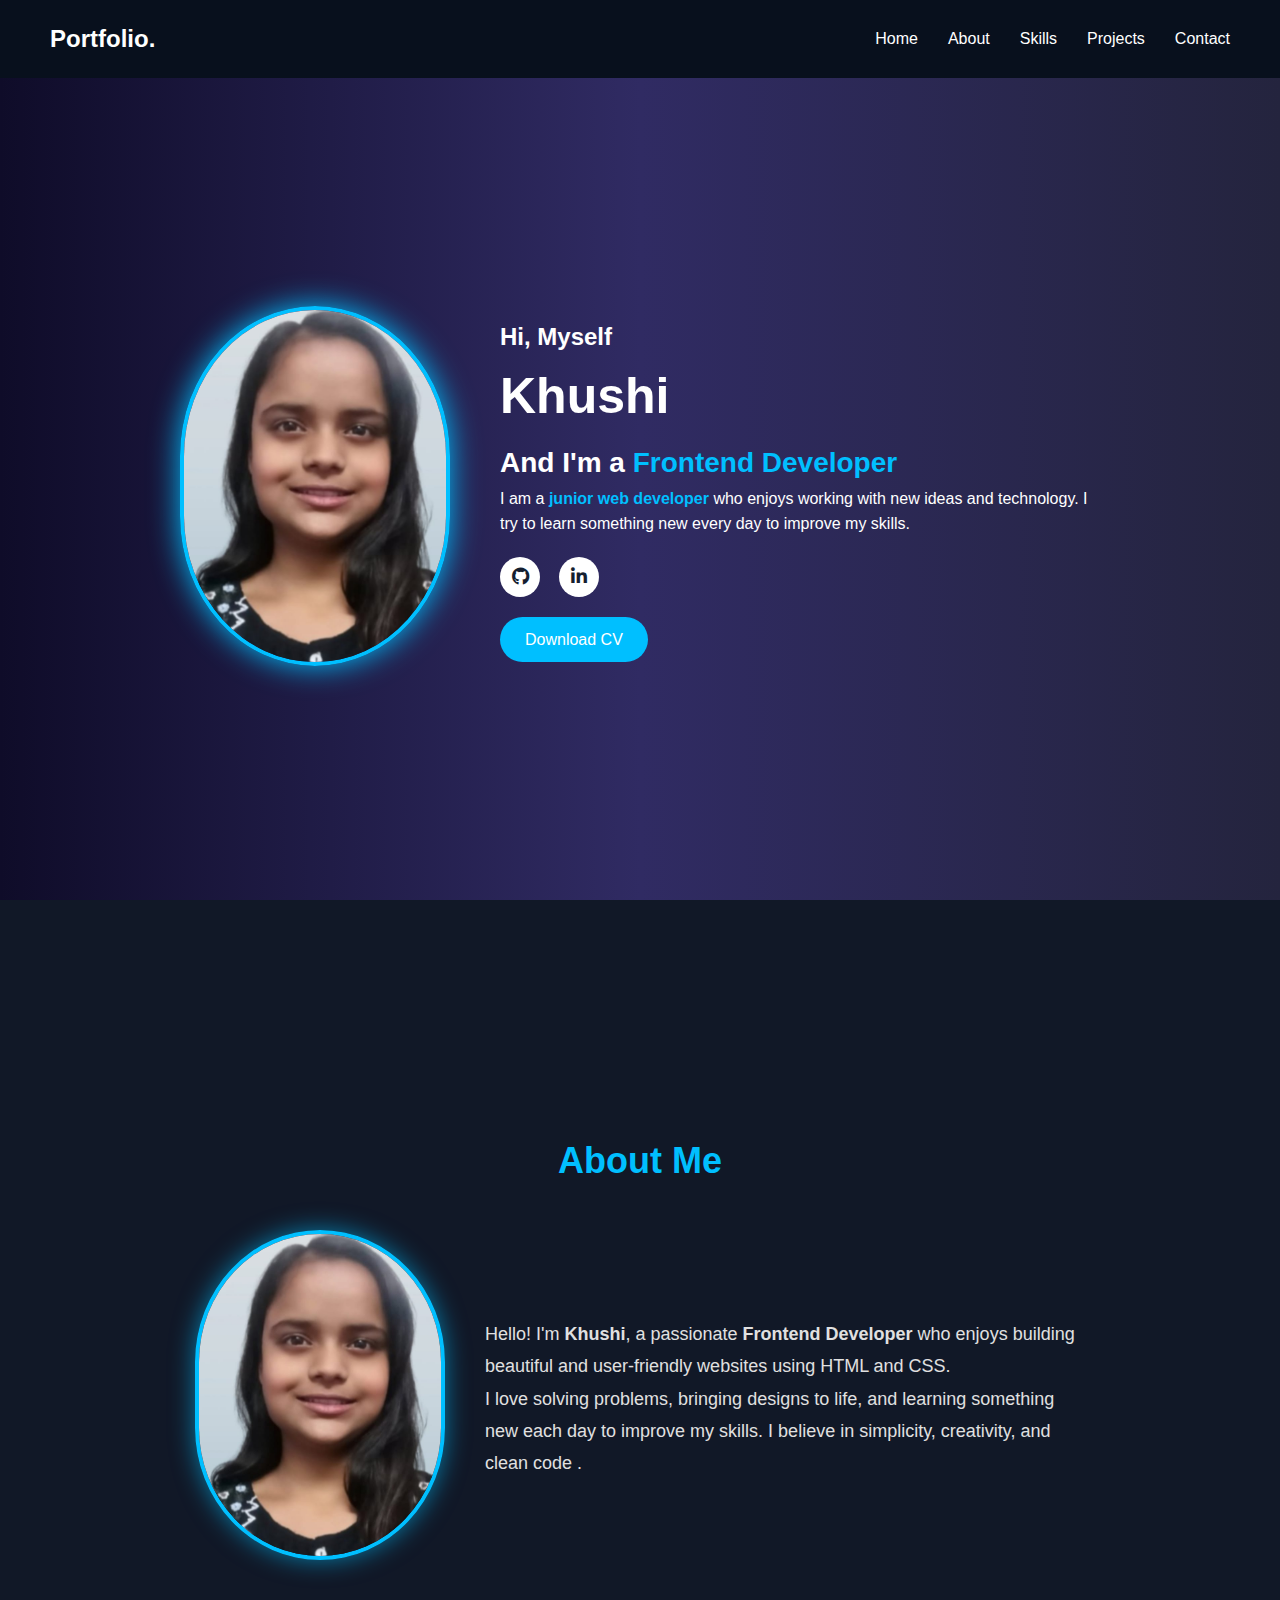
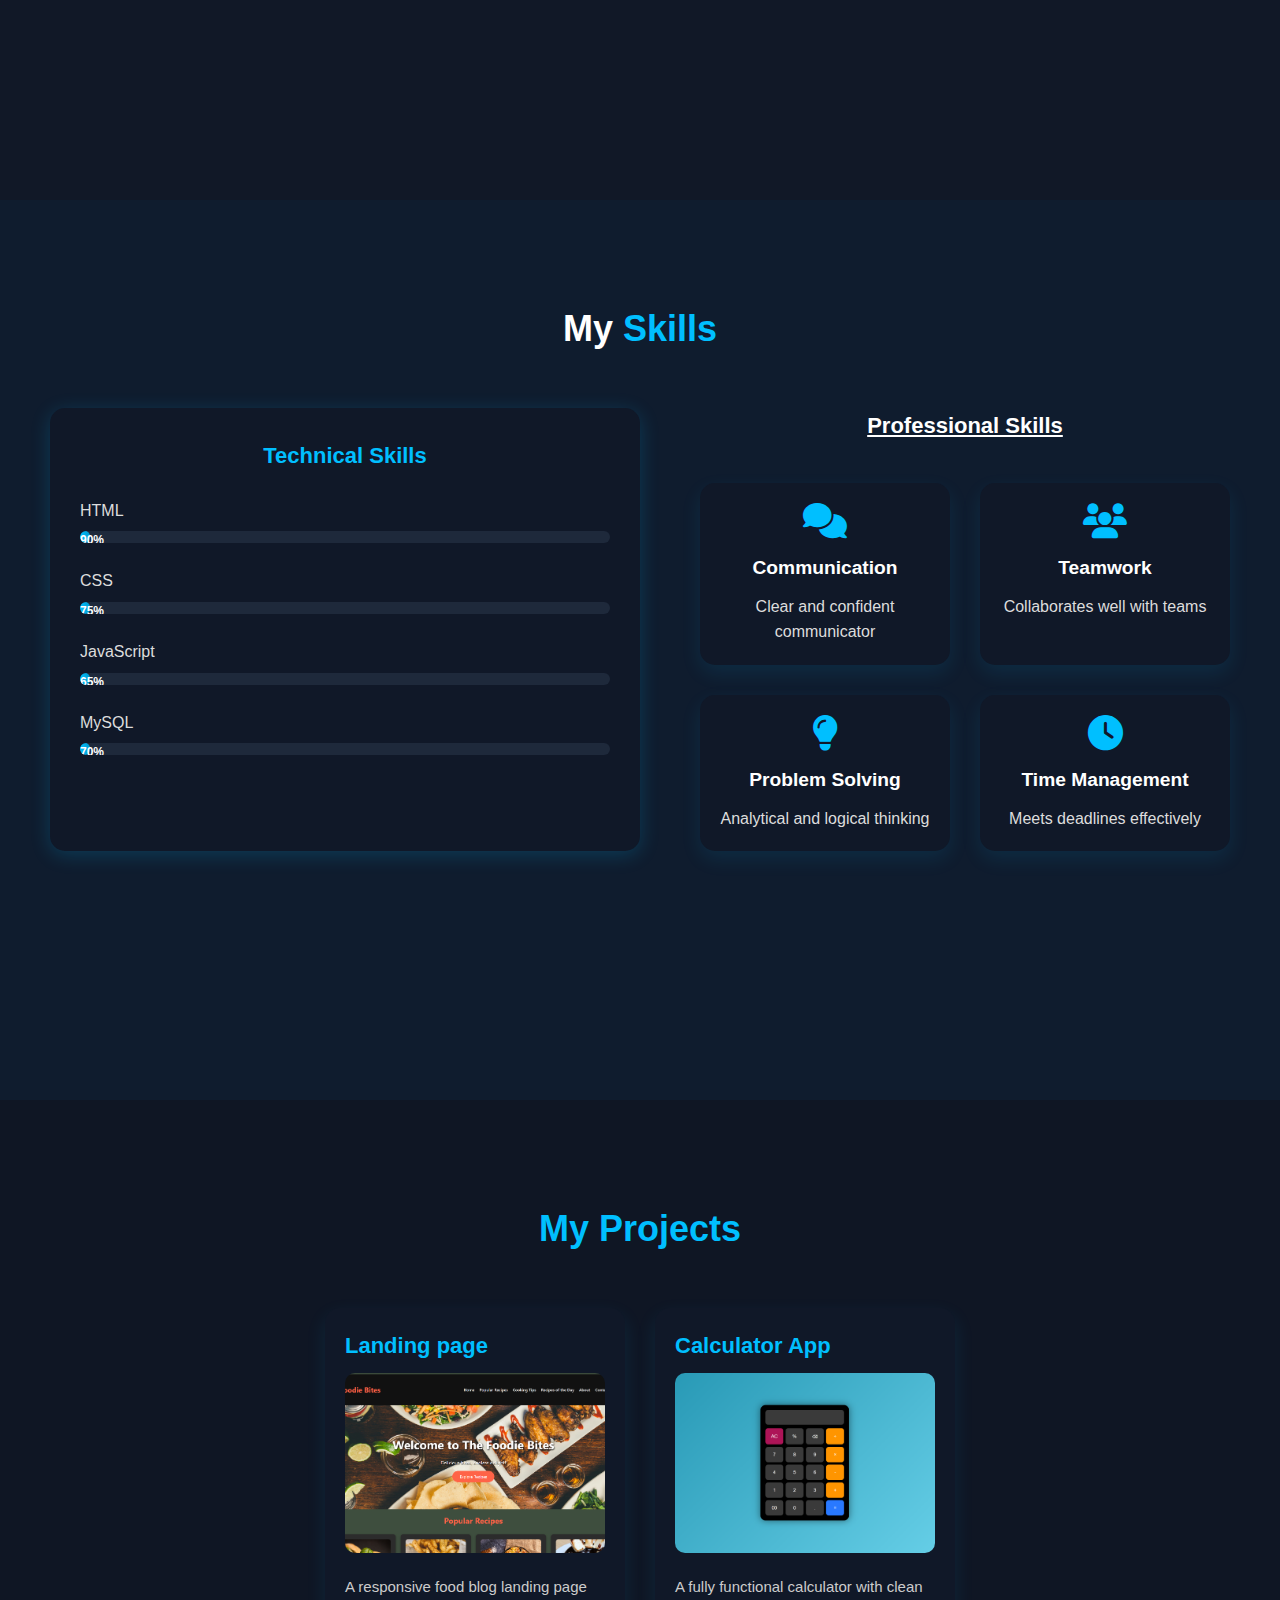
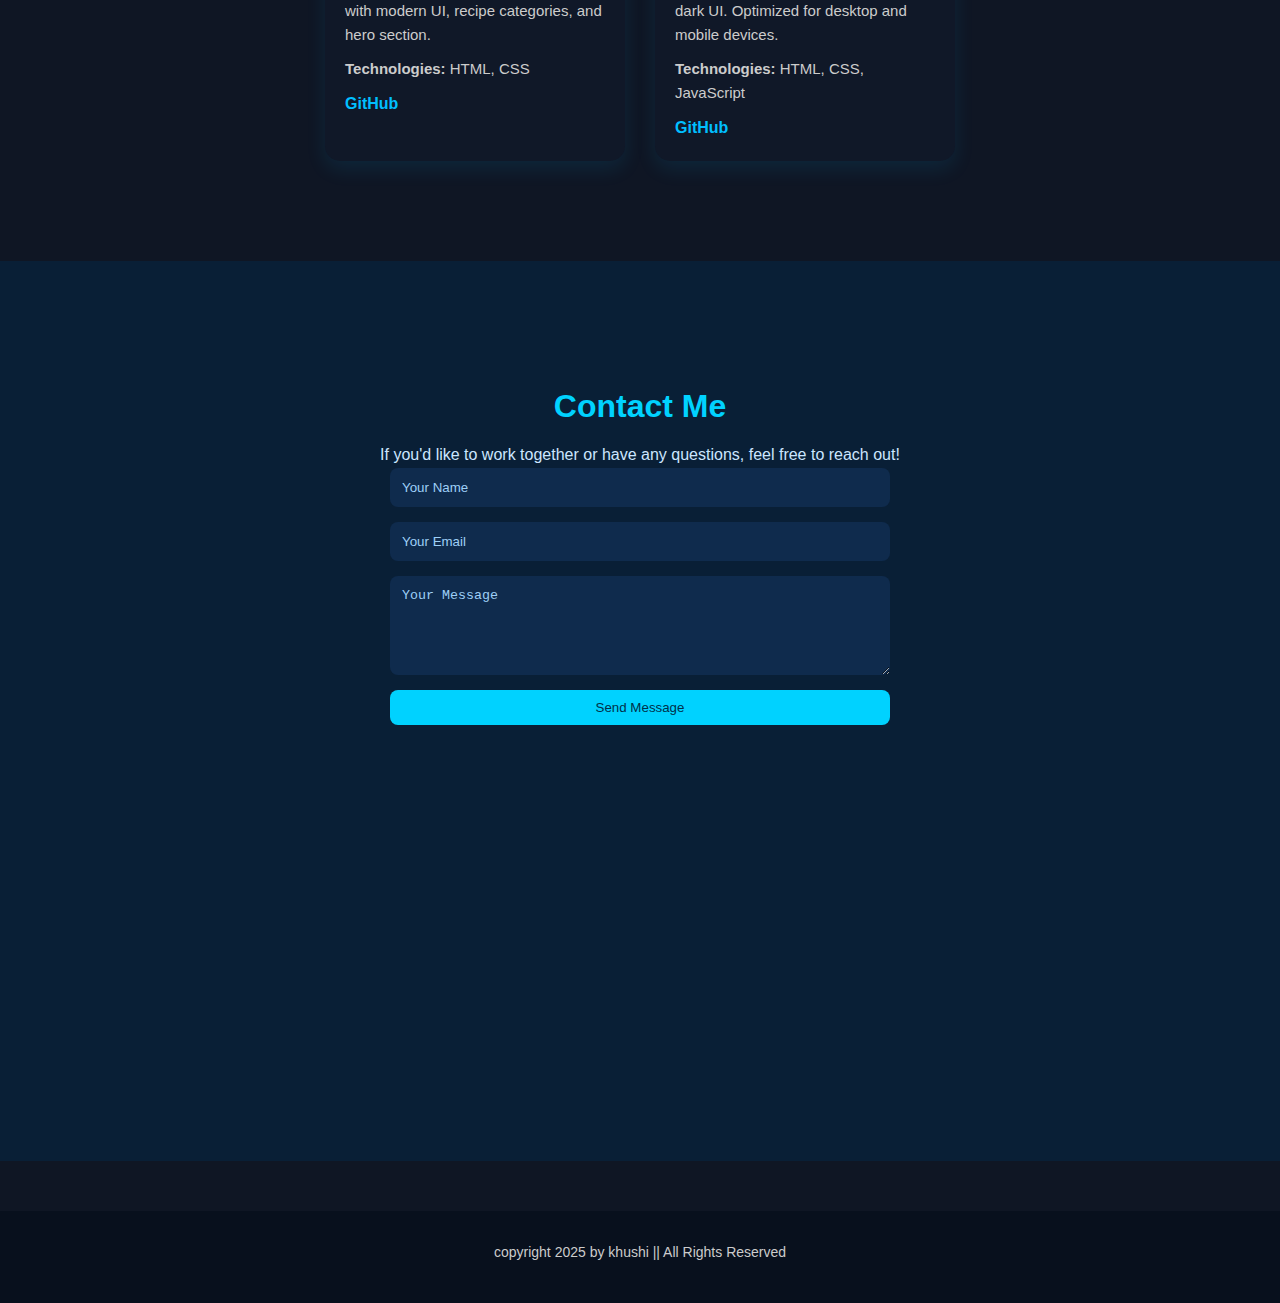
<file: Portfolio/index.html>
<!DOCTYPE html>
<html lang="en">
<head>
  <meta charset="UTF-8" />
  <meta name="viewport" content="width=device-width, initial-scale=1.0"/>
  <title>My Portfolio</title>

  <!-- Font Awesome for icons -->
  <link rel="stylesheet" href="https://cdnjs.cloudflare.com/ajax/libs/font-awesome/6.5.1/css/all.min.css"/>
  <link rel="stylesheet" href="style.css" />
</head>
<body>

  <!-- 🔝 Navigation Bar -->
  <nav class="navbar">
    <div class="logo">Portfolio.</div>
    <ul class="nav-links">
      <li><a href="#home">Home</a></li>
      <li><a href="#about">About</a></li>
      <li><a href="#skills">Skills</a></li>
      <li><a href="#projects">Projects</a></li>
      <li><a href="#contact">Contact</a></li>
    </ul>
  </nav>

  <!-- 🏠 Home Section -->
  <section class="hero" id="home">
    <div class="hero-image">
      <img src="images/photo.jpg" alt="Profile Photo" />
    </div>
    <div class="content">
      <h3>Hi, Myself</h3>
      <h1>Khushi</h1>
      <h2>And I'm a <span class="animated-text"></span></h2>
      <p>
        I am a <span class="highlight">junior web developer</span> who enjoys working with 
        new ideas and technology. I try to learn something new every day to improve my skills.
      </p>
      <div class="social-icons">
        <a href="https://github.com/khushi-k1234" target="_blank"><i class="fab fa-github"></i></a>
        <a href="https://linkedin.com/in/khushi-b5379b362" target="_blank"><i class="fab fa-linkedin-in"></i></a>
      </div>
      <a href="resume.pdf" class="btn" target="_blank">Download CV</a>
  </section>

  <!-- 👩‍💻 About Section -->
  <section class="about-section" id="about">
    <h2>About Me</h2>
    <div class="about-container">
      <div class="about-image">
        <img src="images/photo.jpg" alt="About Image">
      </div>
      <div class="about-text">
        <p>
          Hello! I'm <strong>Khushi</strong>, a passionate <strong>Frontend Developer</strong> who enjoys building beautiful and user-friendly websites using HTML and CSS.
        </p>
        <p>
          I love solving problems, bringing designs to life, and learning something new each day to improve my skills. I believe in simplicity, creativity, and clean code .
        </p>
      </div>
    </div>
  </section>

  <!-- 💡 Skills Section -->
  <section id="skills" class="skills-section">
    <h2>My <span>Skills</span></h2>
    <div class="skills-container">

    <!-- ✅ Technical Skills -->
    <div class="technical-skills">
      <h3>Technical Skills</h3>

      <div class="skill">
        <span>HTML</span>
        <div class="bar"><div class="fill" style="--fill-width: 90%;">90%</div></div>
      </div>

      <div class="skill">
        <span>CSS</span>
        <div class="bar"><div class="fill" style="--fill-width: 75%;">75%</div></div>
      </div>

      <div class="skill">
        <span>JavaScript</span>
        <div class="bar"><div class="fill" style="--fill-width: 65%;">65%</div></div>
      </div>

      <div class="skill">
        <span>MySQL</span>
        <div class="bar"><div class="fill" style="--fill-width: 70%;">70%</div></div>
      </div>
    </div>

    <div class="professional-skills">
  <h3>Professional Skills</h3>

  <div class="skill-card">
    <i class="fas fa-comments"></i>
    <h4>Communication</h4>
    <p>Clear and confident communicator</p>
  </div>

  <div class="skill-card">
    <i class="fas fa-users"></i>
    <h4>Teamwork</h4>
    <p>Collaborates well with teams</p>
  </div>

  <div class="skill-card">
    <i class="fas fa-lightbulb"></i>
    <h4>Problem Solving</h4>
    <p>Analytical and logical thinking</p>
  </div>

  <div class="skill-card">
    <i class="fas fa-clock"></i>
    <h4>Time Management</h4>
    <p>Meets deadlines effectively</p>
  </div>
</div>
    </div>
</section>

<section id="projects" class="projects-section">
  <h2>My Projects</h2>

  <div class="projects-container">

    <div class="project-card">
      <h3>Landing page</h3>
      <img src="images/food-blog.png" alt="Food Blog Project Screenshot" class="project-img" />
      <p>A responsive food blog landing page with modern UI, recipe categories, and hero section.</p>
      <p><strong>Technologies:</strong> HTML, CSS</p>
      <div class="project-links">
        <a href="https://github.com/khushi-k1234/CODSOFT/tree/main/LandingPage" target="_blank">GitHub</a>
      </div>
    </div>

    <div class="project-card">
      <h3>Calculator App</h3>
      <img src="images/calculator.png" alt="Calculator App Screenshot" class="project-img" />
      <p>A fully functional calculator with clean dark UI. Optimized for desktop and mobile devices.</p>
      <p><strong>Technologies:</strong> HTML, CSS, JavaScript</p>
      <div class="project-links">
        <a href="https://github.com/khushi-k1234/CODSOFT/tree/main/Calculator" target="_blank">GitHub</a>
      </div>
    </div>

  </div>
</section>


<!-- 📞 Contact Section -->
<section id="contact" class="contact-section">
  <h2>Contact Me</h2>
  <p>If you'd like to work together or have any questions, feel free to reach out!</p>

  <div class="contact-info">
  <form class="contact-form">
    <input type="text" placeholder="Your Name" required>
    <input type="email" placeholder="Your Email" required>
    <textarea placeholder="Your Message" rows="5" required></textarea>
    <button type="submit">Send Message</button>
  </form>
  </div>
</section>
<!-- 🔻 Footer Section -->
<footer class="footer">
  <div class="footer-container">
    <p>copyright 2025 by khushi || All Rights Reserved</p>
    <div class="footer-links">
    </div>
  </div>
</footer>
</body>
</html>
</file>
<file: Portfolio/style.css>
* {
  margin: 0;
  padding: 0;
  box-sizing: border-box;
}

body {
  font-family: 'Poppins', sans-serif;
  background: #0f1624;
  color: white;
  line-height: 1.6;
}

html {
  scroll-behavior: smooth;
}

/* Navbar */
.navbar {
  display: flex;
  justify-content: space-between;
  align-items: center;
  padding: 20px 50px;
  background-color: #08101d;
  position: fixed;
  width: 100%;
  top: 0;
  z-index: 10;
}

.navbar .logo {
  font-size: 24px;
  font-weight: bold;
  color: white;
}

.navbar .nav-links {
  list-style: none;
  display: flex;
  gap: 30px;
}

.navbar .nav-links a {
  color: white;
  text-decoration: none;
  font-weight: 500;
  transition: color 0.3s ease;
}

.navbar .nav-links a:hover {
  color: #00bfff;
}

/* Hero Section */
.hero {
  display: flex;
  justify-content: center;
  align-items: center;
  flex-wrap: wrap;
  padding: 140px 50px 60px;
  gap: 50px;
  min-height: 100vh;
  background: linear-gradient(to right, #0f0c29, #302b63, #24243e);
}

.hero-image img {
  width: 270px;
  height: 360px;
  border-radius: 60% / 50%;
  object-fit: cover;
  border: 4px solid #00bfff;
  box-shadow: 0 0 30px #00bfff;
  transition: transform 0.3s ease;
}

.hero-image img:hover {
  transform: scale(1.05);
}

.content {
  max-width: 600px;
}

.content h1 {
  font-size: 50px;
}

.content h2 {
  font-size: 28px;
  margin-top: 5px;
}

.content h3 {
  font-size: 24px;
}

.highlight {
  color: #00bfff;
  font-weight: bold;
}

.animated-text::after {
  content: "Frontend Developer";
  animation: changeText 6s steps(1) infinite;
  color: #00bfff;
  font-weight: bold;
}

@keyframes changeText {
  0%   { content: "Frontend Developer"; }
  33%  { content: "Learner"; }
  66%  { content: "Coder"; }
  100% { content: "Frontend Developer"; }
}

.social-icons {
  margin: 20px 0;
}

.social-icons a {
  display: inline-flex;
  align-items: center;
  justify-content: center;
  width: 40px;
  height: 40px;
  margin-right: 15px;
  border-radius: 50%;
  background-color: white;
  color: #141e30;
  font-size: 18px;
  text-decoration: none;
  transition: all 0.3s ease;
}

.social-icons a:hover {
  background-color: #00bfff;
  color: white;
}

.btn {
  display: inline-block;
  padding: 10px 25px;
  background: #00bfff;
  color: white;
  border-radius: 30px;
  text-decoration: none;
  transition: background 0.3s ease;
}

.btn:hover {
  background: #009acd;
}

/* About Section */
.about-section {
  background-color: #111827;
  padding: 100px 50px;
  text-align: center;
  min-height: 100dvh;
  display: flex;
  flex-direction: column;
  justify-content: center;
}

.about-section h2 {
  font-size: 36px;
  margin-bottom: 40px;
  color: #00bfff;
}

.about-container {
  display: flex;
  flex-wrap: wrap;
  gap: 40px;
  justify-content: center;
  align-items: center;
}

.about-image img {
  width: 250px;
  height: 330px;
  border-radius: 50% / 40%;
  object-fit: cover;
  border: 4px solid #00bfff;
  box-shadow: 0 0 25px #00bfff99;
}

.about-text {
  max-width: 600px;
  font-size: 18px;
  line-height: 1.8;
  text-align: left;
  color: #e0e0e0;
}

/* Skills Section */
.skills-section {
  background-color: #0f1c2e;
  padding: 100px 50px;
  min-height: 100vh;
  color: white;
}

.skills-section h2 {
  font-size: 36px;
  color: white;
  margin-bottom: 50px;
  text-align: center;
}

.skills-section h2 span {
  color: #00bfff;
}

.skills-container {
  display: flex;
  flex-wrap: wrap;
  justify-content: space-between;
  gap: 60px;
}

/* ✅ Technical Skills Card */
.technical-skills {
  flex: 1;
  min-width: 300px;
  background-color: #101828;
  padding: 30px;
  border-radius: 15px;
  box-shadow: 0 4px 20px rgba(0, 191, 255, 0.2);
  transition: transform 0.3s ease;
}

.technical-skills:hover {
  transform: scale(1.02);
}

.technical-skills h3 {
  font-size: 22px;
  color: #00bfff;
  margin-bottom: 25px;
  text-align: center;
}

.skill {
  margin-bottom: 25px;
}

.skill span {
  display: block;
  font-weight: 500;
  margin-bottom: 8px;
  color: #ddd;
}

.bar {
  background-color: #1e293b;
  border-radius: 50px;
  height: 12px;
  position: relative;
  overflow: hidden;
}

.bar .fill {
  background: linear-gradient(to right, #00bfff, #009acd);
  height: 100%;
  width: 0;
  border-radius: 50px;
  text-align: right;
  padding-right: 10px;
  color: #fff;
  font-size: 12px;
  font-weight: bold;
  animation: fillAnim 2s forwards;
}

@keyframes fillAnim {
  to {
    width: var(--fill-width);
  }
}

/* ✅ Professional Skills */
.professional-skills {
  flex: 1;
  min-width: 300px;
  display: grid;
  grid-template-columns: repeat(2, 1fr);
  gap: 30px;
}

.professional-skills h3 {
  grid-column: span 2;
  font-size: 22px;
  text-decoration: underline;
  color: white;
  margin-bottom: 10px;
  text-align: center;
}

.circle-wrap {
  display: flex;
  flex-direction: column;
  align-items: center;
}

.circle {
  width: 100px;
  height: 100px;
  border-radius: 50%;
  background: conic-gradient(#00bfff var(--percent), #1c1f2f 0deg);
  display: flex;
  align-items: center;
  justify-content: center;
  margin-bottom: 10px;
}

.inside-circle {
  width: 70px;
  height: 70px;
  border-radius: 50%;
  background: #0d1b2a;
  display: flex;
  align-items: center;
  justify-content: center;
  color: white;
  font-weight: bold;
}

.circle-wrap p {
  margin: 0;
  font-size: 14px;
  color: #ccc;
}

/* Set percentage angles */
.full-90 { --percent: 324deg; }
.full-75 { --percent: 306deg; }
.full-65 { --percent: 270deg; }
.full-70 { --percent: 252deg; }

/* ✅ Skill Card - now outside media query */
.skill-card {
  background-color: #101828;
  padding: 20px;
  border-radius: 15px;
  box-shadow: 0 8px 20px rgba(0, 191, 255, 0.1);
  text-align: center;
  transition: 0.3s ease;
}

.skill-card:hover {
  transform: translateY(-10px);
  box-shadow: 0 15px 25px rgba(0, 191, 255, 0.3);
}

.skill-card i {
  font-size: 2.2rem;
  margin-bottom: 15px;
  color: #00bfff;
}

.skill-card h4 {
  font-size: 1.2rem;
  margin-bottom: 10px;
  color: #fff;
}

.skill-card p {
  font-size: 1rem;
  color: #ddd;
}

/* Responsive */
@media (max-width: 768px) {
  .hero, .skills-container, .about-container {
    flex-direction: column;
    padding: 100px 20px;
  }

  .professional-skills {
    display: flex;
    flex-direction: column;
    gap: 20px;
  }

  .content h1 {
    font-size: 36px;
  }

  .content h2 {
    font-size: 22px;
  }

  .navbar {
    flex-direction: column;
    gap: 10px;
  }
}

/* Poll-style progress bar */
.poll-skill {
  margin-bottom: 20px;
}

.poll-skill span {
  display: block;
  margin-bottom: 8px;
  color: #ccc;
  font-weight: 500;
}

.poll-bar {
  background-color: #1e293b;
  border-radius: 50px;
  height: 16px;
  overflow: hidden;
  position: relative;
}

.poll-fill {
  background: linear-gradient(to right, #00bfff, #009acd);
  width: 0;
  height: 100%;
  border-radius: 50px;
  color: #fff;
  font-size: 12px;
  text-align: right;
  padding-right: 10px;
  line-height: 16px;
  animation: fillPoll 2s forwards;
  width: var(--fill);
}

@keyframes fillPoll {
  from { width: 0; }
  to { width: var(--fill); }
}
/* Animation Keyframes */
@keyframes fadeSlideUp {
  0% {
    opacity: 0;
    transform: translateY(60px);
  }
  100% {
    opacity: 1;
    transform: translateY(0);
  }
}

.contact-section {
  background: #091f36; /* Same dark blue like other sections */
  color: #ffffff;
  padding: 120px 20px 80px;
  text-align: center;
  width:100%;
  box-sizing: border-box;
  min-height: 100vh;
  overflow: hidden;
}

.contact-section h2 {
  font-size: 32px;
  margin-bottom: 10px;
  color: #00d2ff; /* Light blue heading */
}

.contact-section p {
  font-size: 16px;
  color: #cce6ff;
}

.contact-info p {
  font-size: 16px;
  margin: 10px 0;
  color: #cce6ff;
}

.contact-form {
  margin: 0 auto;
  max-width: 500px;
  display: flex;
  flex-direction: column;
}

.contact-form input,
.contact-form textarea {
  width: 100%;
  padding: 12px;
  margin-bottom: 15px;
  border: none;
  border-radius: 8px;
  background-color: #0f2b4d; /* Slightly lighter blue input bg */
  color: #ffffff;
}

.contact-form input::placeholder,
.contact-form textarea::placeholder {
  color: #9ecff7;
}

.contact-form button {
  padding: 10px 20px;
  background-color: #00d2ff;
  border: none;
  color: #003049;
  border-radius: 8px;
  cursor: pointer;
  transition: background 0.3s;
}

.contact-form button:hover {
  background-color: #00a6d6;
  color: white;
  transform: scale(1.05);
  box-shadow: 0 0 15px #00d2ff80;
  transition: 0.3s ease;
}
.contact-form input:hover,
.contact-form textarea:hover,
.contact-form input:focus,
.contact-form textarea:focus {
  outline: none;
  background-color: #113a5c;
  border: 1px solid #00d2ff;
  box-shadow: 0 0 10px #00d2ff80;
  transition: 0.3s ease;
}
.footer {
  background-color: #08101d;
  padding: 30px 20px;
  color: #ccc;
  text-align: center;
  font-size: 14px;
  margin-top: 50px;
}

.footer-container {
  display: flex;
  flex-direction: column;
  gap: 10px;
  align-items: center;
  justify-content: center;
}

.footer-links {
  display: flex;
  gap: 20px;
  flex-wrap: wrap;
}

.footer-links a {
  color: #00d2ff;
  text-decoration: none;
  transition: color 0.3s;
  font-weight: 500;
}

.footer-links a:hover {
  color: #ffffff;
}
.projects-section {
  padding: 100px 50px;
  background: #0f1624;
  text-align: center;
  color: white;
}

.projects-section h2 {
  font-size: 36px;
  margin-bottom: 50px;
  color: #00bfff;
}

.projects-section h2 span {
  color: #ffffff;
}

.projects-container {
  display: flex;
  flex-wrap: wrap;
  gap: 30px;
  justify-content: center;
}

.project-card {
  background-color: #101828;
  border-radius: 15px;
  box-shadow: 0 8px 20px rgba(0, 191, 255, 0.1);
  padding: 20px;
  width: 300px;
  transition: 0.3s ease;
  text-align: left;
}

.project-card:hover {
  transform: translateY(-10px);
  box-shadow: 0 15px 25px rgba(0, 191, 255, 0.3);
}

.project-card img {
  width: 100%;
  height: 180px;
  border-radius: 10px;
  object-fit: cover;
  margin-bottom: 15px;
}

.project-card h3 {
  font-size: 22px;
  color: #00bfff;
  margin-bottom: 10px;
}

.project-card p {
  font-size: 15px;
  color: #ccc;
  margin-bottom: 10px;
}

.project-links a {
  text-decoration: none;
  color: #00bfff;
  margin-right: 15px;
  font-weight: bold;
  transition: color 0.3s;
}

.project-links a:hover {
  color: #ffffff;
}
</file>
